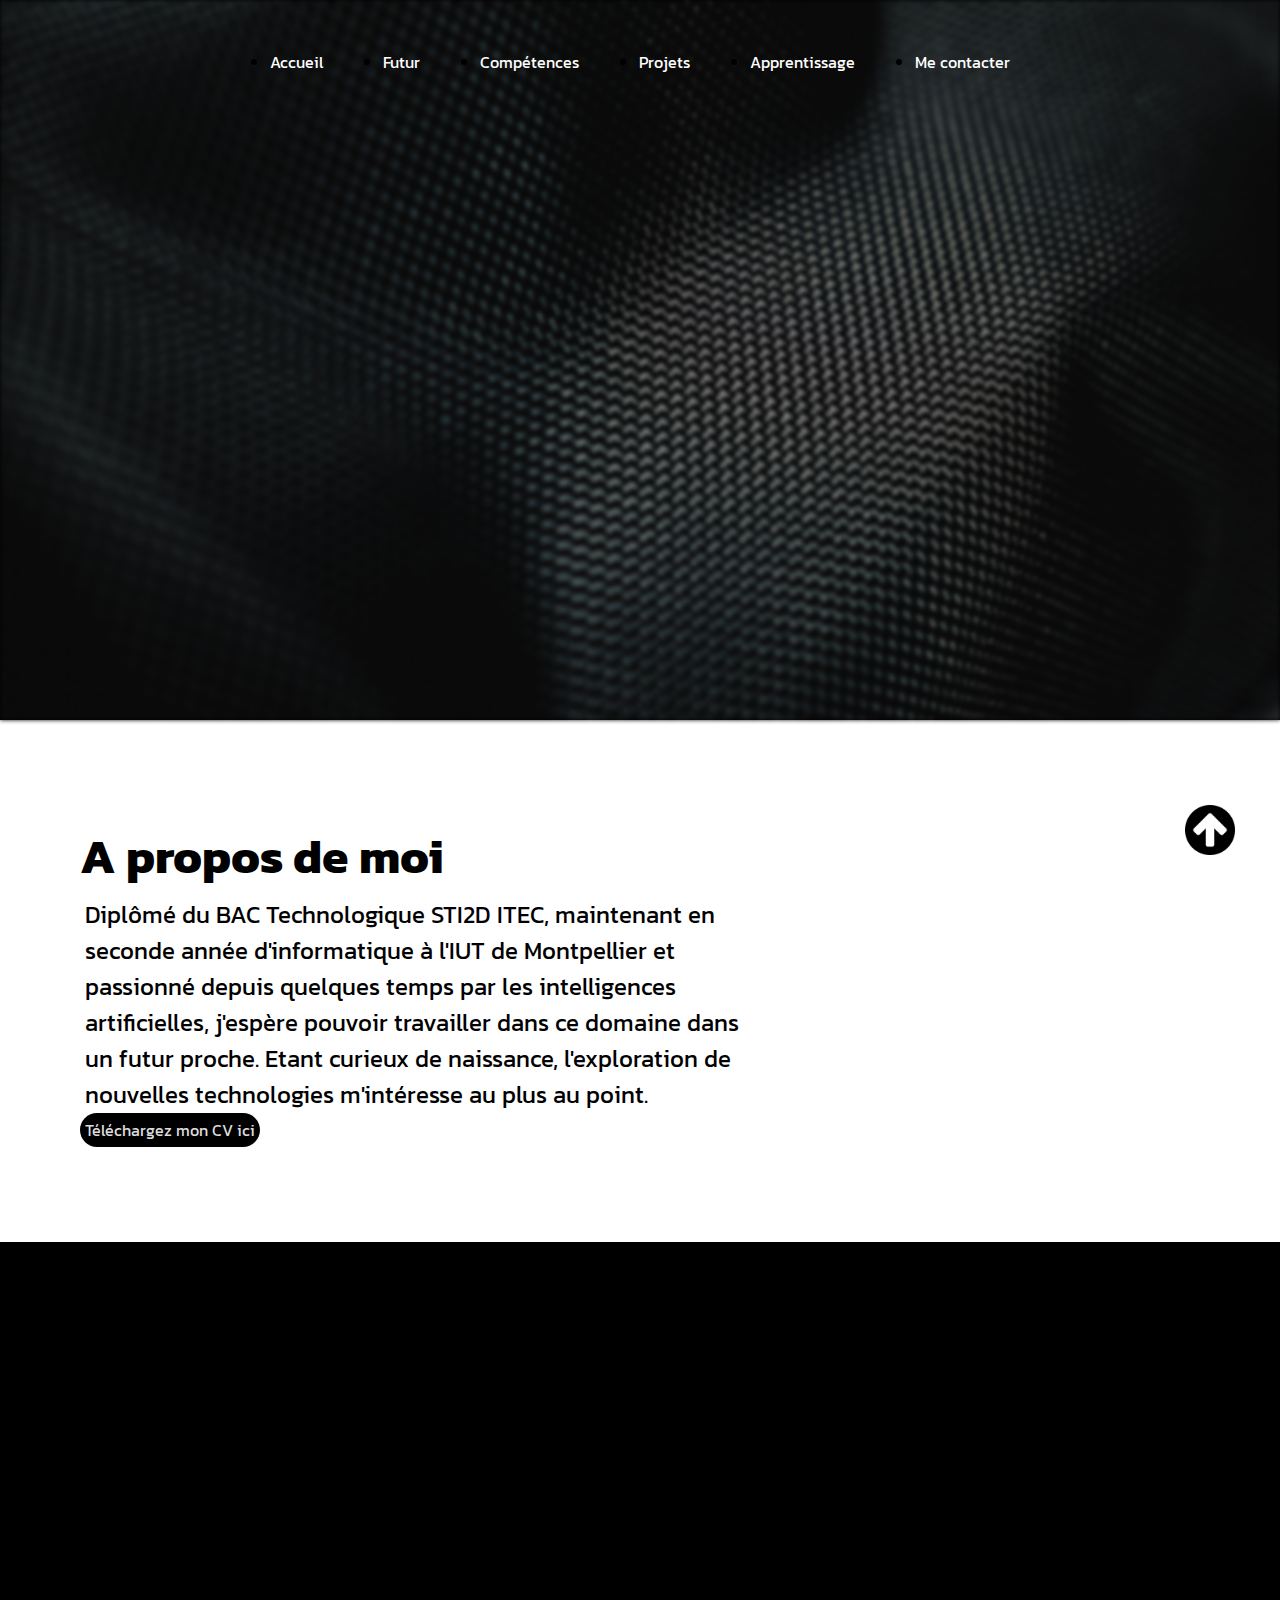
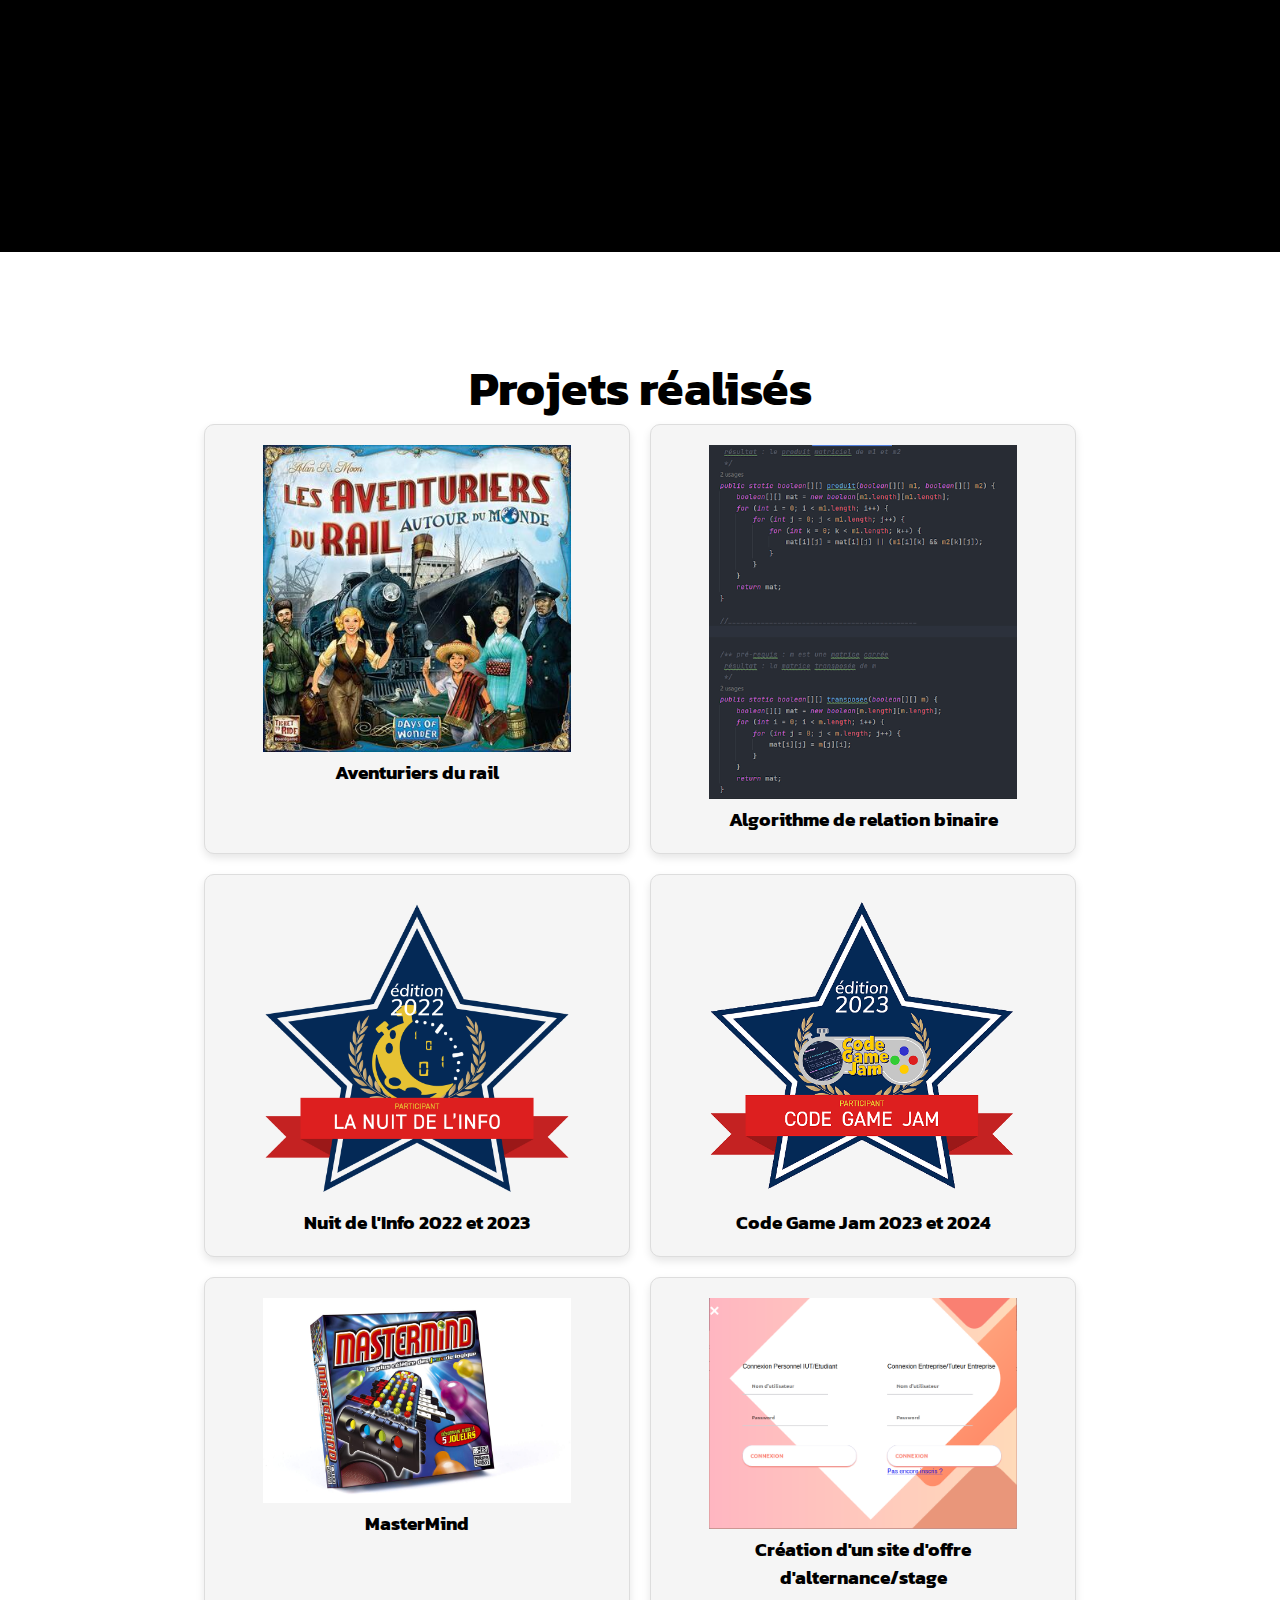
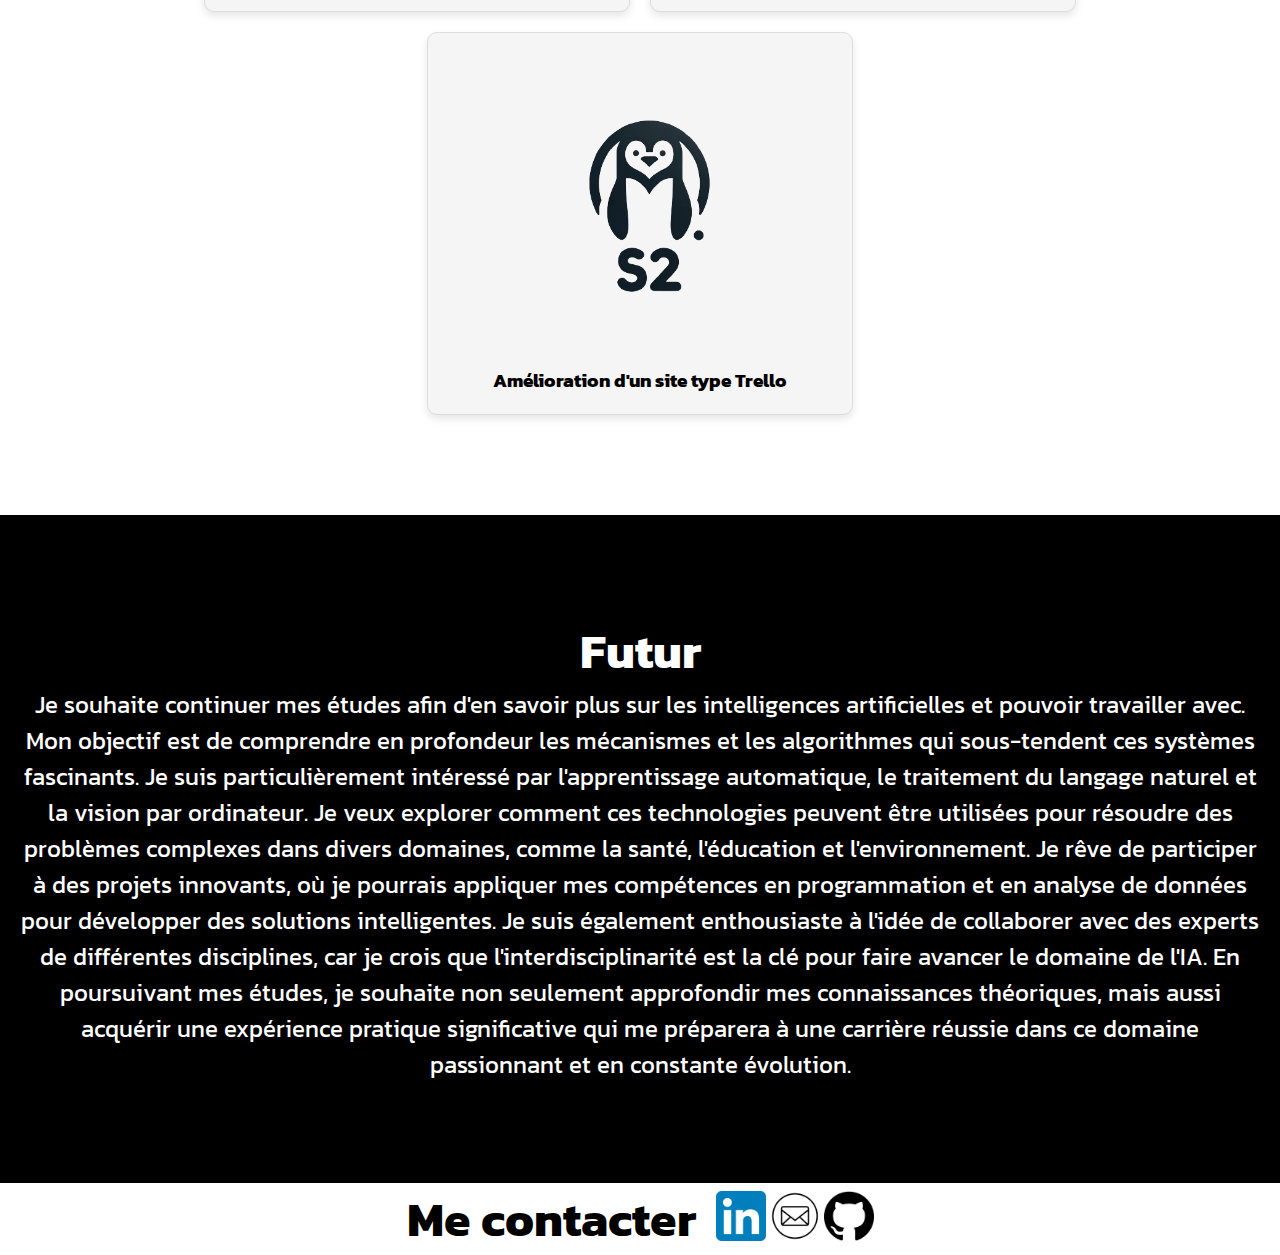
<file: index.html>
<!DOCTYPE html>
<html lang="fr">
<head>
    <meta charset="UTF-8">
    <meta name="viewport" content="width=device-width, initial-scale=1.0">
    <title>Portfolio</title>
    <link rel="stylesheet" href="styles/style.css">
</head>

<body>
    <nav class="navbar">
        <div class="navlinks">
            <ul>
                <li><a>Accueil</a></li>
                <li><a href="#futur">Futur</a></li>
                <li><a href="#compétences">Compétences</a></li>
                <li><a href="#Projets">Projets</a></li>
                <li><a href="https://bnavic.github.io/apprentissage.html">Apprentissage</a></li>
                <li><a href="#me contacter">Me contacter</a></li>
            </ul>
        </div>
        <img src="images/burger.png" class="menu-burger">
    </nav>
    <div class="slider">
        <img src="images/slider.jpg" class="slider-image" draggable="false">
        <div class="slider-content">
            <h1><span>BENA Victor</span></h1>
            <p class="nsm"><span>Etudiant IUT Montpellier</span></p>
        </div>
    </div>    
    <div class="section">
        <div class="boxed propos">
            <div class="flex">
                <div class="w40">
                    <h2>A propos de moi</h2>
                </div>
                <div class="w60">
                    <p id="text">
                        Diplômé du BAC Technologique STI2D ITEC, maintenant en seconde année d'informatique 
                        à l'IUT de Montpellier et passionné depuis quelques temps par les intelligences artificielles,
                        j'espère pouvoir travailler dans ce domaine dans un futur proche. Etant curieux de naissance,
                        l'exploration de nouvelles technologies m'intéresse au plus au point.
                    </p>
                </div>
                <a class="download" href="documents/CV.pdf" download="CV_BENA-Victor.pdf">Téléchargez mon CV ici</a>
            </div>
        </div>
    </div>
    <div class="section dark" id="compétences">
        <div class="boxed text-center">
            <h2>Mes compétences</h2>
            <div class="container_competences"> 
                <div class="w25 skill" >
                    <div class="container">
                        <img src="images/javapng.png" class="images_icones" draggable="false" alt="java">
                        <h3>java</h3>
                        <div class="dots">
                            <span class="dot vert"></span><span class="dot vert"></span><span class="dot vert"></span><span class="dot vert"></span><span class="dot rouge"></span>
                        </div>
                    </div>
                    <div class="container">
                        <img src="images/python.png" class="images_icones" draggable="false" alt="python">
                        <h3>python</h3>
                        <div class="dots">
                            <span class="dot vert"></span><span class="dot vert"></span><span class="dot vert"></span><span class="dot vert"></span><span class="dot rouge"></span>
                        </div>
                    </div>
                    <div class="container">
                        <img src="images/htmlpng.png" class="images_icones" draggable="false" alt="HTML">
                        <h3>htlm/css</h3>
                        <div class="dots">
                            <span class="dot vert"></span><span class="dot vert"></span><span class="dot vert"></span><span class="dot rouge"></span><span class="dot rouge"></span>
                        </div>
                    </div>
                    <div class="container">
                        <img src="images/php.png" class="images_icones" draggable="false" alt="PHP">
                        <h3>PHP</h3>
                        <div class="dots">
                            <span class="dot vert"></span><span class="dot vert"></span><span class="dot vert"></span><span class="dot rouge"></span><span class="dot rouge"></span>
                        </div>
                    </div>
                    <div class="container">
                        <img src="images/c.png" class="images_icones" draggable="false" alt="C">
                        <h3>C</h3>
                        <div class="dots">
                            <span class="dot vert"></span><span class="dot vert"></span><span class="dot rouge"></span><span class="dot rouge"></span><span class="dot rouge"></span>
                        </div>
                    </div>
                    <div class="container">
                        <img src="images/git.png" class="images_icones" draggable="false" alt="github">
                        <h3>Maîtrise de git</h3>
                        <div class="dots">
                            <span class="dot vert"></span><span class="dot vert"></span><span class="dot vert"></span><span class="dot vert"></span><span class="dot rouge"></span>
                        </div>
                    </div>
                </div>
            </div>
        </div>
    </div>
    <div class="section claire">
        <div class="boxed center-text" id="Projets">
            <h2>Projets réalisés</h2>

            <div class="container_projets" >
                <a  class="container_projet" href="aventurier.html" draggable="false">
                    <div>
                        <img src="images/aventurierrail.jpeg" class = "images_projets" alt="Aventurier du Rail" draggable="false">
                        <h3>Aventuriers du rail</h3>


                    </div>
                </a>

                <a href="algorithme.html" class="container_projet" draggable="false">
                    <div>
                        <img src="images/binaire.png" class="images_projets" alt="Algorithme binaire" draggable="false">
                        <h3>Algorithme de relation binaire</h3>
                    </div>
                </a>
                <a class="container_projet" href="ndl.html" draggable="false">
                    <div>
                        <img src="images/ndl2022.png" class="images_projets" alt="Nuit de l'Info" draggable="false">
                        <h3>Nuit de l'Info 2022 et 2023</h3>
                    </div>
                </a>
                <a class="container_projet" href="cgj.html" draggable="false">
                    <div>
                        <img src="images/cjg.png" class = "images_projets" alt="Code Game Jam" draggable="false">
                        <h3>Code Game Jam 2023 et 2024</h3>
                    </div>
                </a>

                <a class="container_projet" href="mastermind.html" draggable="false">
                    <div>
                        <img src="images/mast.jpg" class = "images_projets" alt="mastermind" draggable="false">
                        <h3>MasterMind</h3>


                    </div>
                </a>
                <a href="site.html" class="container_projet" draggable="false">
                    <div>
                        <img src="images/saeSite.png" class="images_projets" alt="SAE" draggable="false">
                        <h3>Création d'un site d'offre d'alternance/stage</h3>
                    </div>
                </a>

                <a class="container_projet" href="trello.html" draggable="false">
                    <div>
                        <img src="images/s2.png" class="images_projets" alt="Trello-Trollé" draggable="false">
                        <h3>Amélioration d'un site type Trello</h3>
                    </div>
                </a>
                </div>
            </div>
        </div>
    </div>
    <div class="section dark" id="futur">
        <div class="boxed center-text">
        <h2>Futur</h2>
        <div class=" texteur">
    <p>Je souhaite continuer mes études afin d'en savoir plus sur les intelligences artificielles et pouvoir travailler avec. Mon objectif est de comprendre en profondeur les mécanismes et les algorithmes qui sous-tendent ces systèmes fascinants. Je suis particulièrement intéressé par l'apprentissage automatique, le traitement du langage naturel et la vision par ordinateur. Je veux explorer comment ces technologies peuvent être utilisées pour résoudre des problèmes complexes dans divers domaines, comme la santé, l'éducation et l'environnement.
        Je rêve de participer à des projets innovants, où je pourrais appliquer mes compétences en programmation et en analyse de données pour développer des solutions intelligentes. Je suis également enthousiaste à l'idée de collaborer avec des experts de différentes disciplines, car je crois que l'interdisciplinarité est la clé pour faire avancer le domaine de l'IA. En poursuivant mes études, je souhaite non seulement approfondir mes connaissances théoriques, mais aussi acquérir une expérience pratique significative qui me préparera à une carrière réussie dans ce domaine passionnant et en constante évolution.</p>
        </div>
    </div>
    </div>
    <div class = "contacts" id="me contacter">
        <h2>Me contacter</h2>
        <div class="moyens">
            <a href="https://www.linkedin.com/in/victor-bena-4b5262264/" target="_blank" rel="noopener noreferrer"><img class="images" src="images/LinkedIn.png"></a>
            <a href="mailto:victorbna@yahoo.com"><img class="images" src="images/mail.png"></a>
            <a href="https://github.com/bnavic"><img class="images" src="images/logo-github.png"></a>

        </div>
    </div>
    <div class="btn">
        <img src="images/arrow.png"  class="icone">
    </div>
</body>
<script src="js/app.js"></script>
</html>
</file>
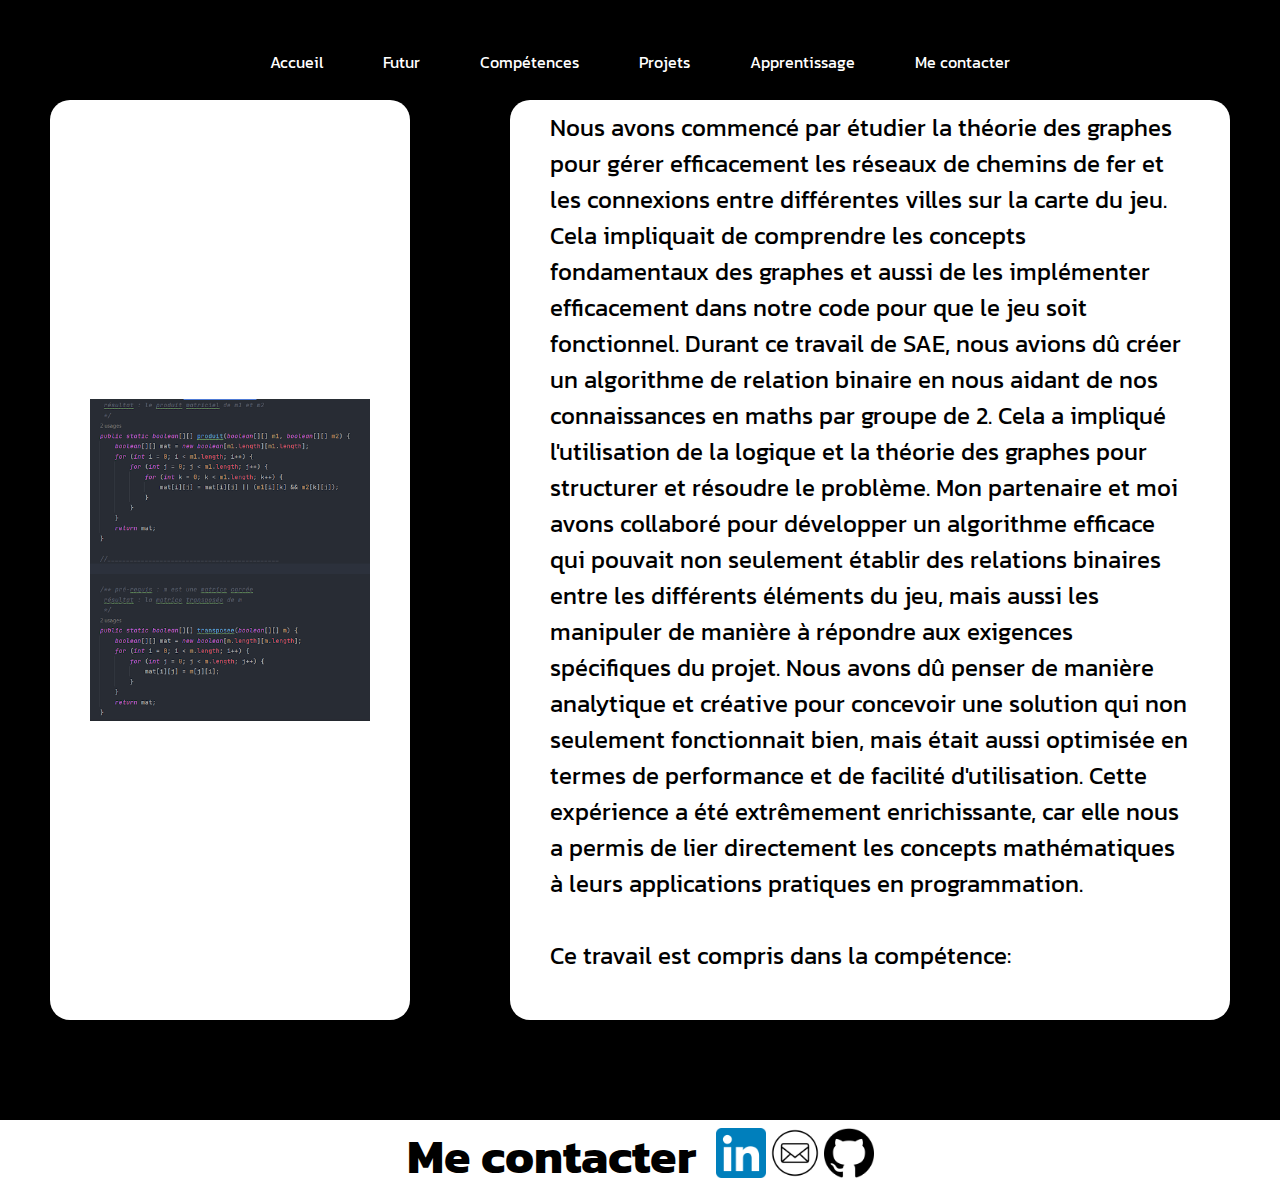
<file: algorithme.html>
<!DOCTYPE html>
<html lang="fr">
<head>
    <meta charset="UTF-8">
    <meta name="viewport" content="width=device-width, initial-scale=1.0">
    <title>Algorithme Binaire</title>
    <link rel="stylesheet" href="styles/style.css">
</head>

<body>
<nav class="navbar">
    <div class="navlinks">
        <ul>
            <li><a href="https://bnavic.github.io">Accueil</a></li>
            <li><a href="https://bnavic.github.io/#futur">Futur</a></li>
            <li><a href="https://bnavic.github.io/#compétences">Compétences</a></li>
            <li><a href="https://bnavic.github.io/#Projets">Projets</a></li>
            <li><a href="https://bnavic.github.io/apprentissage.html">Apprentissage</a></li>
            <li><a href="https://bnavic.github.io/#me contacter">Me contacter</a></li>
        </ul>
    </div>
    <img src="images/burger.png" class="menu-burger">
</nav>
<div class="infos_travail">
    <div class="section dark" id="presentation">
        <div class="section claire carrePres">
        <img src="images/binaire.png" class="images_icones" draggable="false">
        </div>
        <div class="section claire carrePres" >
            <p id="text-dark">
                Nous avons commencé par étudier la théorie des graphes pour gérer efficacement les réseaux de chemins de fer et les connexions entre différentes villes sur la carte du jeu. Cela impliquait de comprendre les concepts fondamentaux des graphes et aussi de les implémenter efficacement dans notre code pour que le jeu soit fonctionnel.
                Durant ce travail de SAE, nous avions dû créer un algorithme de relation binaire en nous aidant de nos connaissances en maths par groupe de 2. Cela a impliqué l'utilisation de la logique et la théorie des graphes pour structurer et résoudre le problème. Mon partenaire et moi avons collaboré pour développer un algorithme efficace qui pouvait non seulement établir des relations binaires entre les différents éléments du jeu, mais aussi les manipuler de manière à répondre aux exigences spécifiques du projet. Nous avons dû penser de manière analytique et créative pour concevoir une solution qui non seulement fonctionnait bien, mais était aussi optimisée en termes de performance et de facilité d'utilisation. Cette expérience a été extrêmement enrichissante, car elle nous a permis de lier directement les concepts mathématiques à leurs applications pratiques en programmation.
                <br>
                <br>
                Ce travail est compris dans la compétence: <span class="souligne">Réaliser un développement d'application</span>
            </p>
        </div>
    </div>
</div>
<div class = "contacts" id="me contacter">
    <h2>Me contacter</h2>
    <div class="moyens">
        <a href="https://www.linkedin.com/in/victor-bena-4b5262264/" target="_blank" rel="noopener noreferrer"><img class="images" src="images/LinkedIn.png"></a>
        <a href="mailto:victorbna@yahoo.com"><img class="images" src="images/mail.png"></a>
        <a href="https://github.com/bnavic"><img class="images" src="images/logo-github.png"></a>

    </div>
</div>

</body>
<script src="js/app.js"></script>
</html>
</file>
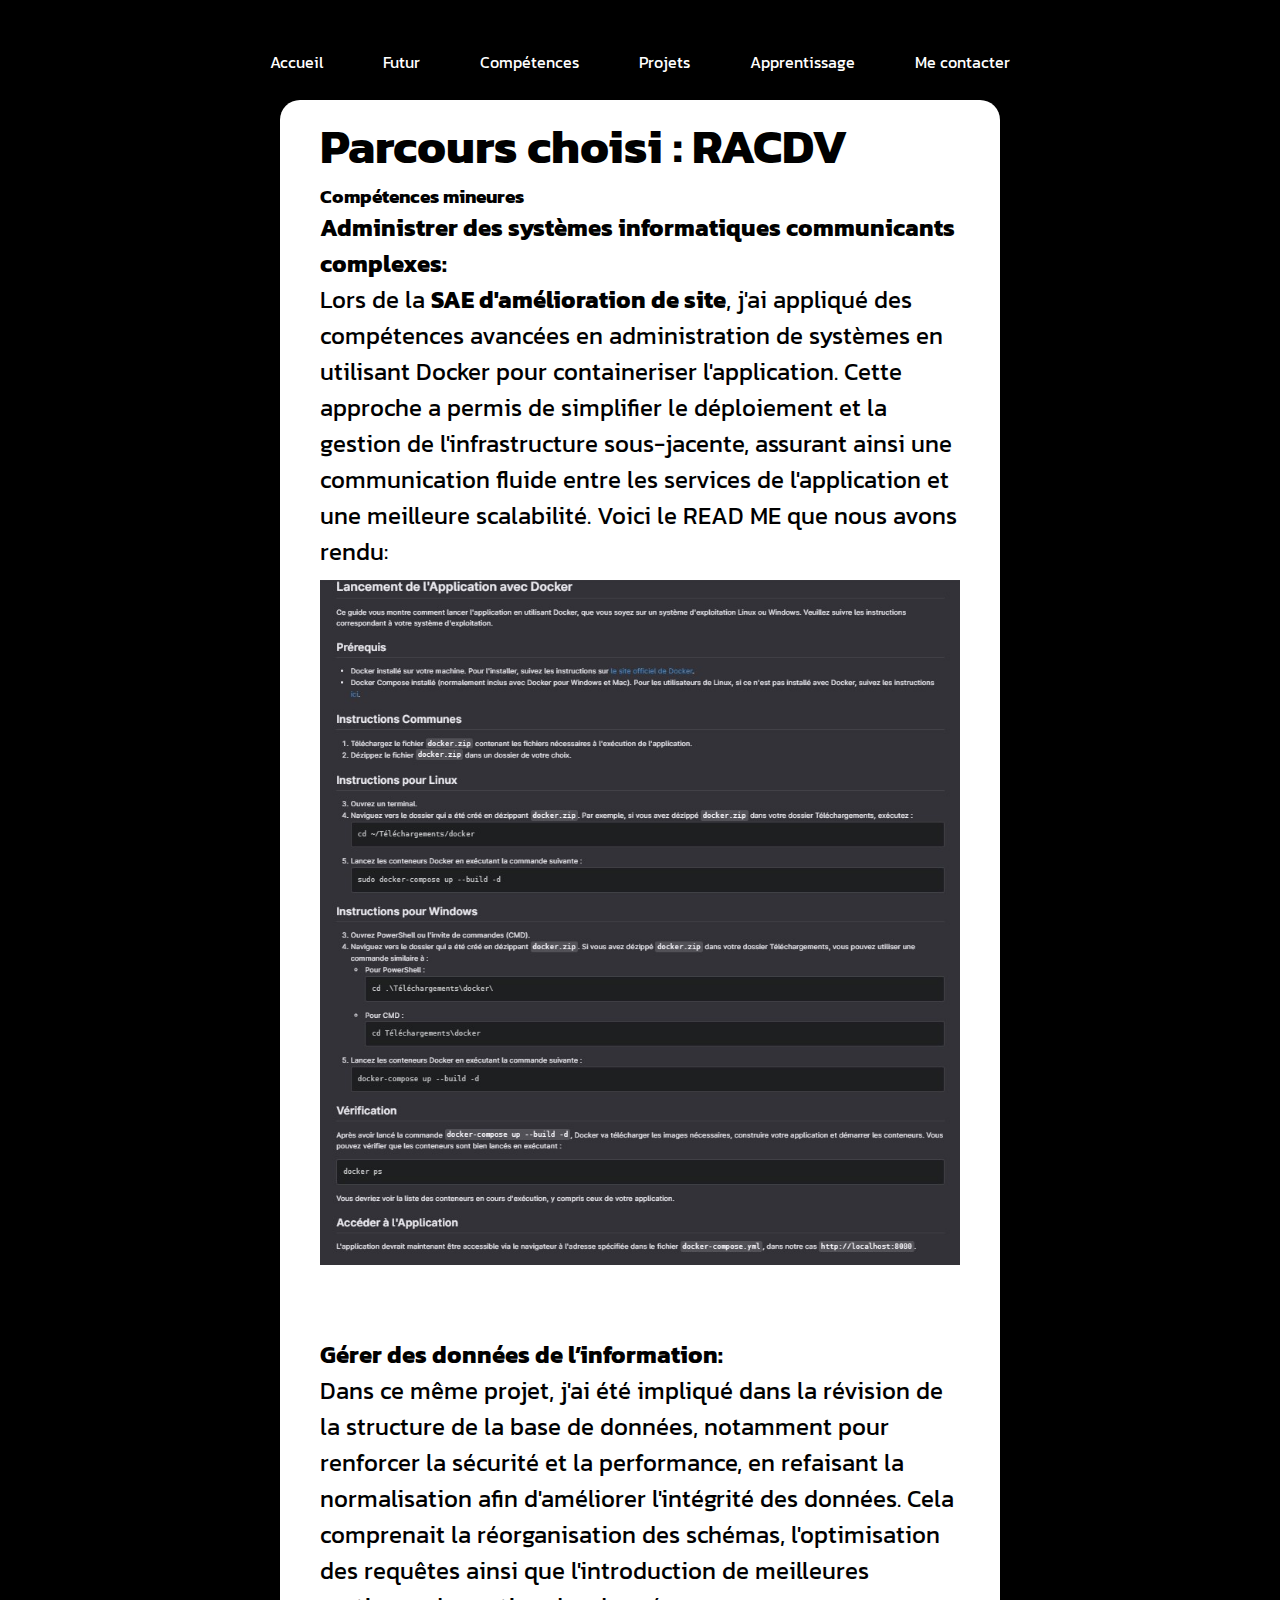
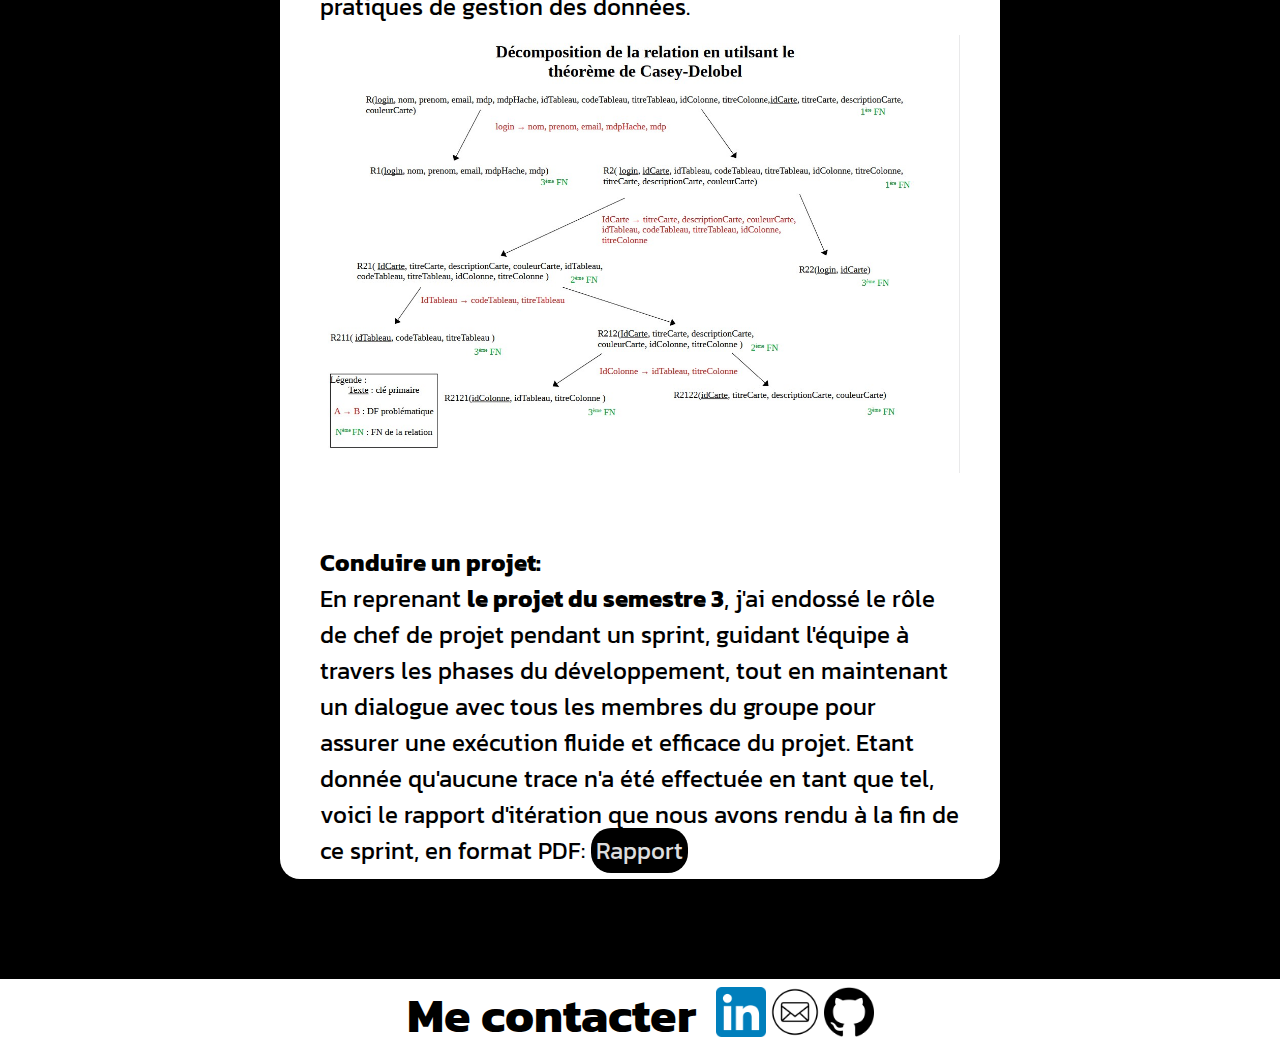
<file: apprentissage.html>
<!DOCTYPE html>
<html lang="fr">
<head>
    <meta charset="UTF-8">
    <meta name="viewport" content="width=device-width, initial-scale=1.0">
    <title>Apprentissage</title>
    <link rel="stylesheet" href="styles/style.css">
</head>
<body>
<nav class="navbar">
    <div class="navlinks">
        <ul>
            <li><a href="https://bnavic.github.io">Accueil</a></li>
            <li><a href="https://bnavic.github.io/#futur">Futur</a></li>
            <li><a href="https://bnavic.github.io/#compétences">Compétences</a></li>
            <li><a href="https://bnavic.github.io/#Projets">Projets</a></li>
            <li><a href="https://bnavic.github.io/apprentissage.html">Apprentissage</a></li>
            <li><a href="https://bnavic.github.io/#me contacter">Me contacter</a></li>
        </ul>
    </div>
    <img src="images/burger.png" class="menu-burger">
</nav>
<div class="infos_travail">
    <div class="section dark mid" id="presentation">
        <div class="section claire carrePres ">
            <h2 class="titre">Parcours choisi : RACDV</h2>
            <h3 class="comp">Compétences mineures</h3>
            <p id="text-dark">
                <strong>Administrer des systèmes informatiques communicants complexes:</strong><br>
                Lors de la <a href="https://bnavic.github.io/trello.html" class="none">SAE d'amélioration de site</a>, j'ai appliqué des compétences avancées en administration de systèmes en utilisant Docker pour containeriser l'application. Cette approche a permis de simplifier le déploiement et la gestion de l'infrastructure sous-jacente, assurant ainsi une communication fluide entre les services de l'application et une meilleure scalabilité.
                Voici le READ ME que nous avons rendu:
                <img src="images/docker.jpg" class="image-data">
                <br><br>
                <strong>Gérer des données de l’information:</strong><br>
                Dans ce même projet, j'ai été impliqué dans la révision de la structure de la base de données, notamment pour renforcer la sécurité et la performance, en refaisant la normalisation afin d'améliorer l'intégrité des données. Cela comprenait la réorganisation des schémas, l'optimisation des requêtes ainsi que l'introduction de meilleures pratiques de gestion des données.
                <img src="images/normalisation.jpg" class="image-data">

                <br><br>
                <strong>Conduire un projet:</strong><br>
                En reprenant <a href="https://bnavic.github.io/site.html" class="none">le projet du semestre 3</a>, j'ai endossé le rôle de chef de projet pendant un sprint, guidant l'équipe à travers les phases du développement, tout en maintenant un dialogue avec tous les membres du groupe pour assurer une exécution fluide et efficace du projet.
                Etant donnée qu'aucune trace n'a été effectuée en tant que tel, voici le rapport d'itération que nous avons rendu à la fin de ce sprint, en format PDF:
                <a class="download" href="documents/rapport_iteration.pdf" download="rapport_iteration.pdf">Rapport</a>

            </p>
        </div>
    </div>
</div>
<div class="contacts" id="me contacter">
    <h2>Me contacter</h2>
    <div class="moyens">
        <a href="https://www.linkedin.com/in/victor-bena-4b5262264/" target="_blank" rel="noopener noreferrer"><img class="images" src="images/LinkedIn.png"></a>
        <a href="mailto:victorbna@yahoo.com"><img class="images" src="images/mail.png"></a>
        <a href="https://github.com/bnavic"><img class="images" src="images/logo-github.png"></a>
    </div>
</div>

<script src="js/app.js"></script>
</body>
</html>
</file>
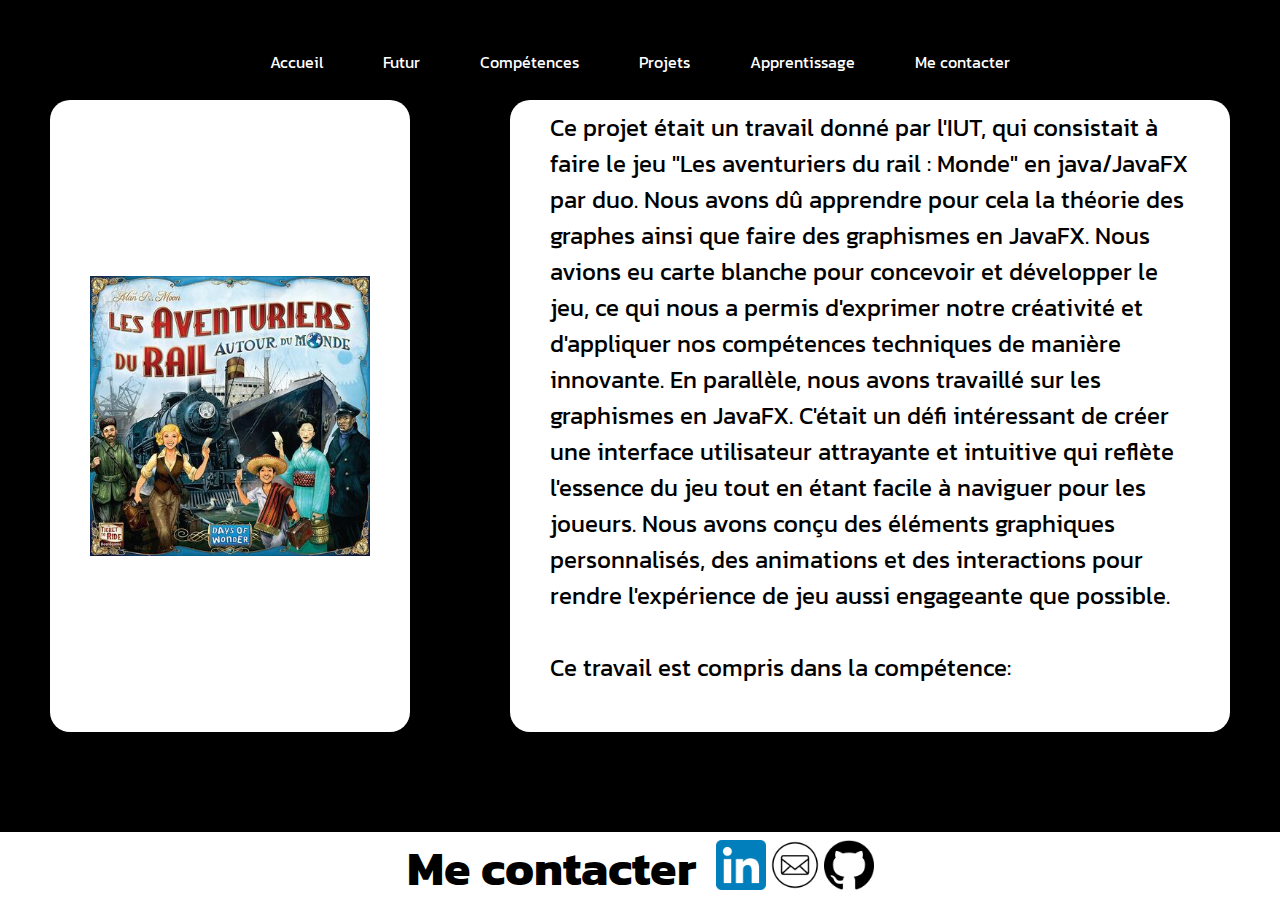
<file: aventurier.html>
<!DOCTYPE html>
<html lang="fr">
<head>
    <meta charset="UTF-8">
    <meta name="viewport" content="width=device-width, initial-scale=1.0">
    <title>Aventuriers du Rail</title>
    <link rel="stylesheet" href="styles/style.css">
</head>

<body>
<nav class="navbar">
    <div class="navlinks">
        <ul>
            <li><a href="https://bnavic.github.io">Accueil</a></li>
            <li><a href="https://bnavic.github.io/#futur">Futur</a></li>
            <li><a href="https://bnavic.github.io/#compétences">Compétences</a></li>
            <li><a href="https://bnavic.github.io/#Projets">Projets</a></li>
            <li><a href="https://bnavic.github.io/apprentissage.html">Apprentissage</a></li>
            <li><a href="https://bnavic.github.io/#me contacter">Me contacter</a></li>
        </ul>
    </div>
    <img src="images/burger.png" class="menu-burger">
</nav>
<div class="infos_travail">
    <div class="section dark" id="presentation">
        <div class="section claire carrePres">
        <img src="images/aventurierrail.jpeg" class="images_icones" draggable="false">
        </div>
        <div class="section claire carrePres" >
            <p id="text-dark"> 
              Ce projet était un travail donné par l'IUT, qui consistait à faire le jeu "Les aventuriers du rail : Monde" en java/JavaFX par duo. Nous avons dû apprendre pour cela la théorie des graphes ainsi que faire des graphismes en JavaFX. Nous avions eu carte blanche pour concevoir et développer le jeu, ce qui nous a permis d'exprimer notre créativité et d'appliquer nos compétences techniques de manière innovante.
                En parallèle, nous avons travaillé sur les graphismes en JavaFX. C'était un défi intéressant de créer une interface utilisateur attrayante et intuitive qui reflète l'essence du jeu tout en étant facile à naviguer pour les joueurs. Nous avons conçu des éléments graphiques personnalisés, des animations et des interactions pour rendre l'expérience de jeu aussi engageante que possible.
                <br>
                <br>
                Ce travail est compris dans la compétence: <span class="souligne">Réaliser un développement d'application </span>
            </p>
        </div>
    </div>
</div>
<div class = "contacts" id="me contacter">
    <h2>Me contacter</h2>
    <div class="moyens">
        <a href="https://www.linkedin.com/in/victor-bena-4b5262264/" target="_blank" rel="noopener noreferrer"><img class="images" src="images/LinkedIn.png"></a>
        <a href="mailto:victorbna@yahoo.com"><img class="images" src="images/mail.png"></a>
        <a href="https://github.com/bnavic"><img class="images" src="images/logo-github.png"></a>

    </div>
</div>

</body>
<script src="js/app.js"></script>
</html>
</file>
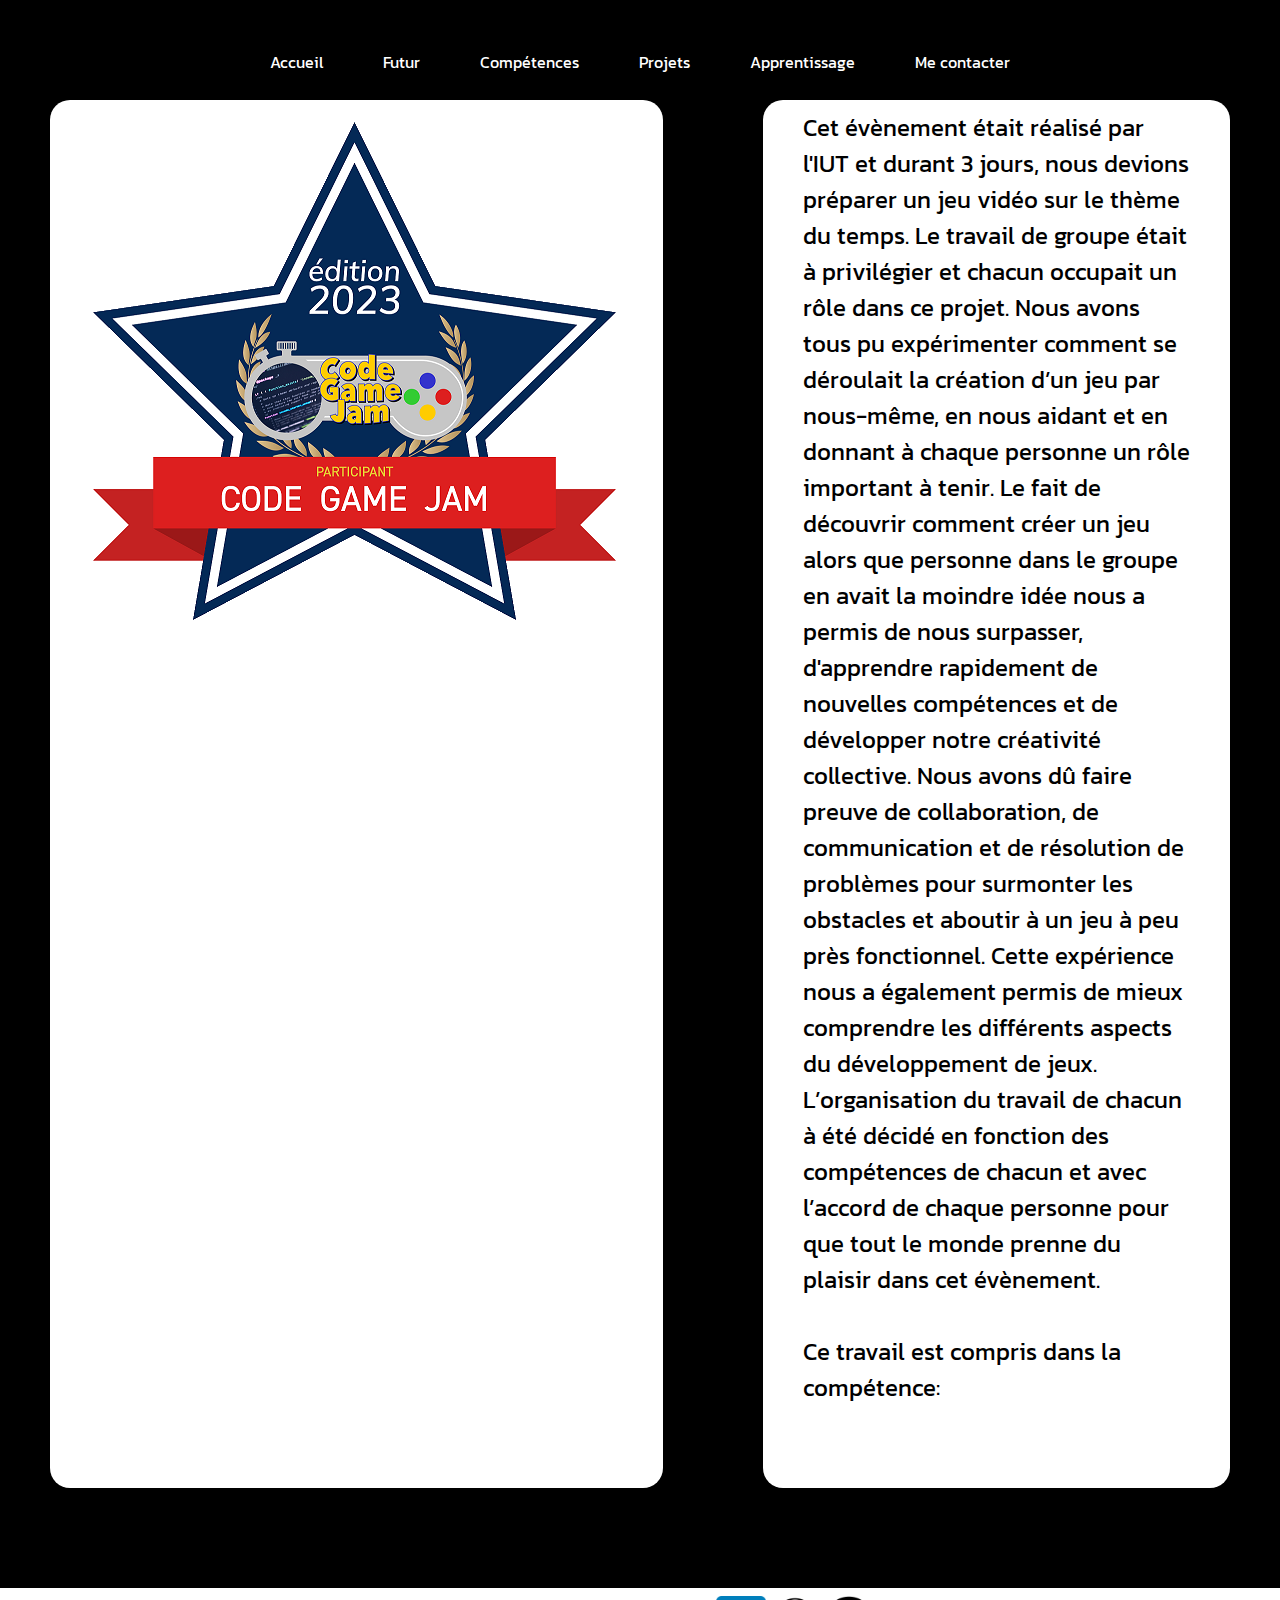
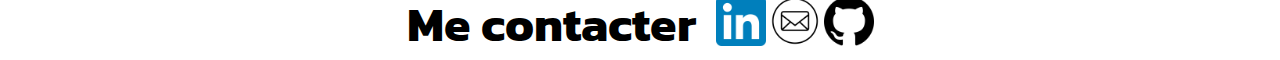
<file: cgj.html>
<!DOCTYPE html>
<html lang="fr">
<head>
    <meta charset="UTF-8">
    <meta name="viewport" content="width=device-width, initial-scale=1.0">
    <title>Code Game Jam</title>
    <link rel="stylesheet" href="styles/style.css">
</head>

<body>
<nav class="navbar">
    <div class="navlinks">
        <ul>
            <li><a href="https://bnavic.github.io/">Accueil</a></li>
            <li><a href="https://bnavic.github.io/#futur">Futur</a></li>
            <li><a href="https://bnavic.github.io/#compétences">Compétences</a></li>
            <li><a href="https://bnavic.github.io/#Projets">Projets</a></li>
            <li><a href="https://bnavic.github.io/apprentissage.html">Apprentissage</a></li>
            <li><a href="https://bnavic.github.io/#me contacter">Me contacter</a></li>
        </ul>
    </div>
    <img src="images/burger.png" class="menu-burger">
</nav>
<div class="infos_travail">
    <div class="section dark" id="presentation">
        <div class="section claire carrePres">
        <img src="images/cjg.png">
        </div>
        <div class="section claire carrePres" >
            <p id="text-dark"> 
              Cet évènement était réalisé par l'IUT et durant 3 jours, nous devions préparer un jeu vidéo sur le thème du temps. Le travail de groupe était à privilégier et chacun occupait un rôle dans ce projet. Nous avons tous pu expérimenter comment se déroulait la création d’un jeu par nous-même, en nous aidant et en donnant à chaque personne un rôle important à tenir. Le fait de découvrir comment créer un jeu alors que personne dans le groupe en avait la moindre idée nous a permis de nous surpasser, d'apprendre rapidement de nouvelles compétences et de développer notre créativité collective. Nous avons dû faire preuve de collaboration, de communication et de résolution de problèmes pour surmonter les obstacles et aboutir à un jeu à peu près fonctionnel. Cette expérience nous a également permis de mieux comprendre les différents aspects du développement de jeux. L’organisation du travail de chacun à été décidé en fonction des compétences de chacun et avec l’accord de chaque personne pour que tout le monde prenne du plaisir dans cet évènement.
              <br>
              <br>
              Ce travail est compris dans la compétence: <span class="souligne">Travailler dans une équipe informatique </span>
            </p>
        </div>
    </div>
</div>
<div class = "contacts" id="me contacter">
    <h2>Me contacter</h2>
    <div class="moyens">
        <a href="https://www.linkedin.com/in/victor-bena-4b5262264/" target="_blank" rel="noopener noreferrer"><img class="images" src="images/LinkedIn.png"></a>
        <a href="mailto:victorbna@yahoo.com"><img class="images" src="images/mail.png"></a>
        <a href="https://github.com/bnavic"><img class="images" src="images/logo-github.png"></a>

    </div>
</div>

</body>
<script src="js/app.js"></script>
</html>
</file>
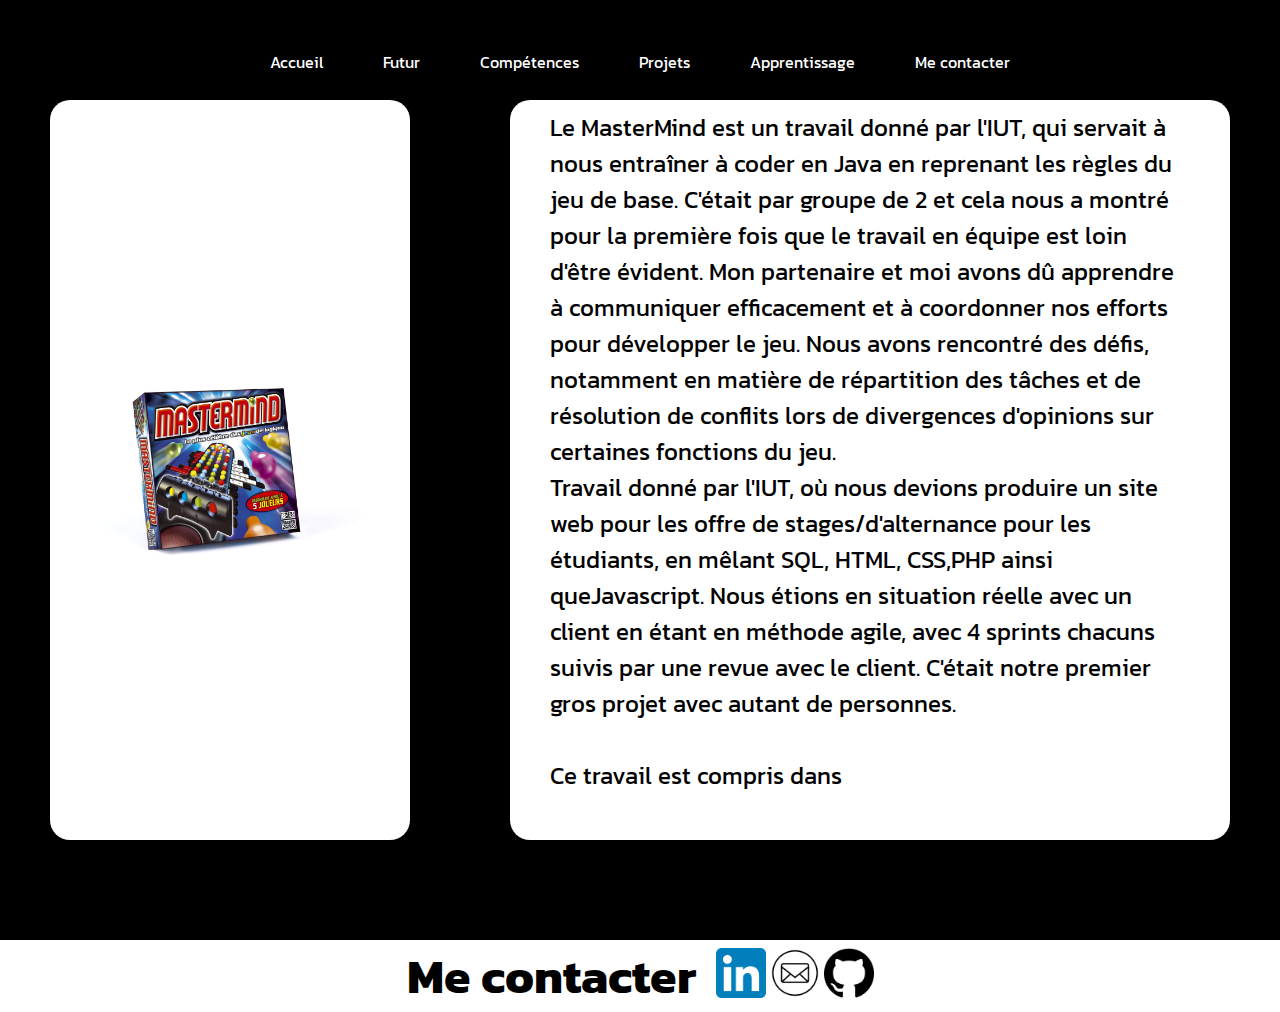
<file: mastermind.html>
<!DOCTYPE html>
<html lang="fr">
<head>
    <meta charset="UTF-8">
    <meta name="viewport" content="width=device-width, initial-scale=1.0">
    <title>Mastermind</title>
    <link rel="stylesheet" href="styles/style.css">
</head>

<body>
<nav class="navbar">
    <div class="navlinks">
        <ul>
            <li><a href="https://bnavic.github.io">Accueil</a></li>
            <li><a href="https://bnavic.github.io/#futur">Futur</a></li>
            <li><a href="https://bnavic.github.io/#compétences">Compétences</a></li>
            <li><a href="https://bnavic.github.io/#Projets">Projets</a></li>
            <li><a href="https://bnavic.github.io/apprentissage.html">Apprentissage</a></li>
            <li><a href="https://bnavic.github.io/#me contacter">Me contacter</a></li>
        </ul>
    </div>
    <img src="images/burger.png" class="menu-burger">
</nav>
<div class="infos_travail">
    <div class="section dark" id="presentation">
        <div class="section claire carrePres">
        <img src="images/mast.jpg" class="images_icones">
        </div>
        <div class="section claire carrePres" >
            <p id="text-dark">
              Le MasterMind est un travail donné par l'IUT, qui servait à nous entraîner à coder en Java en reprenant les règles du jeu de base. C'était par groupe de 2 et cela nous a montré pour la première fois que le travail en équipe est loin d'être évident. Mon partenaire et moi avons dû apprendre à communiquer efficacement et à coordonner nos efforts pour développer le jeu. Nous avons rencontré des défis, notamment en matière de répartition des tâches et de résolution de conflits lors de divergences d'opinions sur certaines fonctions du jeu.
              <p id="text-dark">
                Travail donné par l'IUT, où nous devions produire un site web pour les offre de stages/d'alternance pour les étudiants, en mêlant SQL, HTML, CSS,PHP ainsi queJavascript. Nous étions en situation réelle avec un client en étant en méthode agile, avec 4 sprints chacuns suivis par une revue avec le client. C'était notre premier gros projet avec autant de personnes.    
                <br>
                <br>
                Ce travail est compris dans <span class="souligne">Réaliser un développement d'application </span>
            </p>
            </p>
                
            </div>
    </div>
</div>
<div class = "contacts" id="me contacter">
    <h2>Me contacter</h2>
    <div class="moyens">
        <a href="https://www.linkedin.com/in/victor-bena-4b5262264/" target="_blank" rel="noopener noreferrer"><img class="images" src="images/LinkedIn.png"></a>
        <a href="mailto:victorbna@yahoo.com"><img class="images" src="images/mail.png"></a>
        <a href="https://github.com/bnavic"><img class="images" src="images/logo-github.png"></a>

    </div>
</div>

</body>
<script src="js/app.js"></script>
</html>
</file>
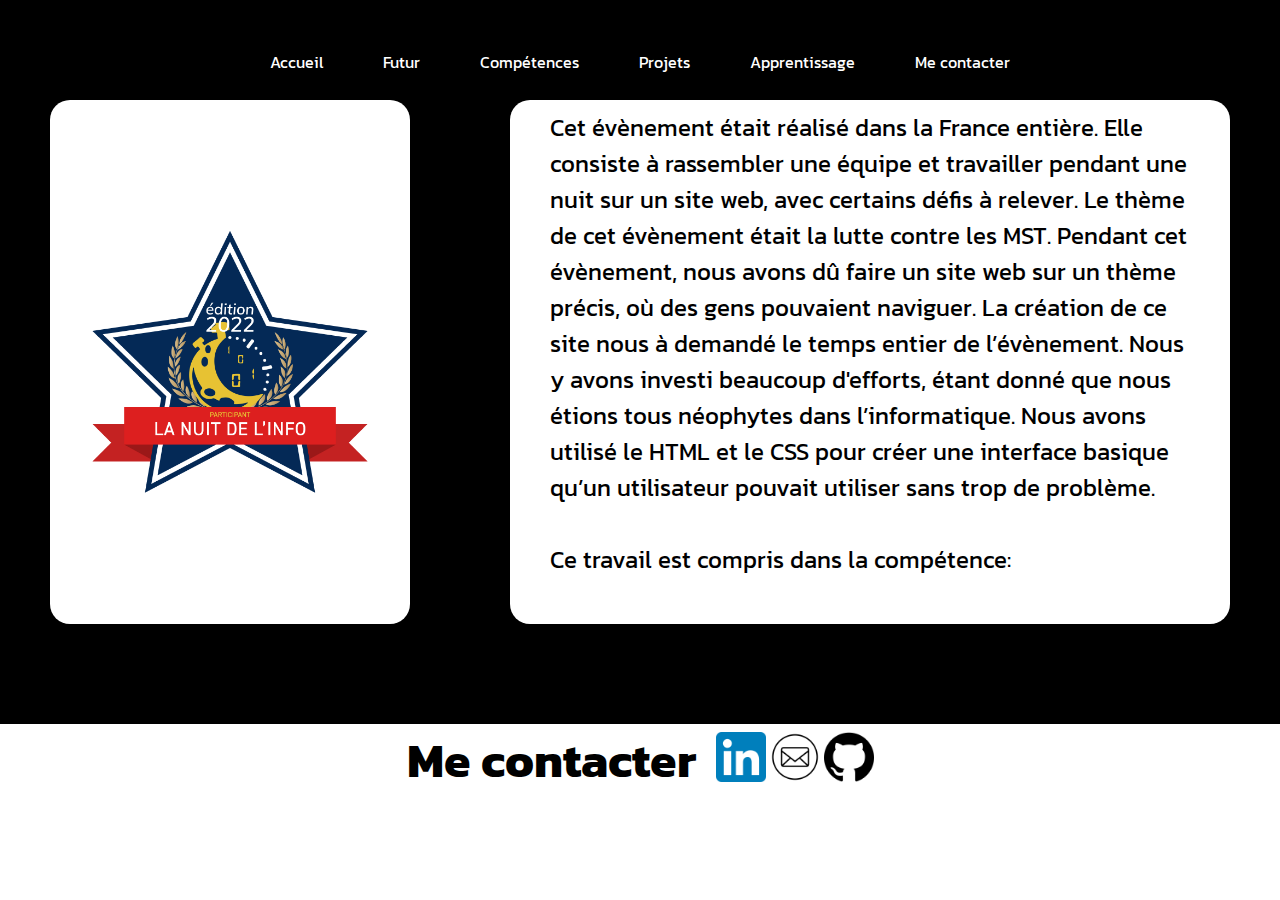
<file: ndl.html>
<!DOCTYPE html>
<html lang="fr">
<head>
    <meta charset="UTF-8">
    <meta name="viewport" content="width=device-width, initial-scale=1.0">
    <title>Nuit de l'Info</title>
    <link rel="stylesheet" href="styles/style.css">
</head>

<body>
<nav class="navbar">
    <div class="navlinks">
        <ul>
            <li><a href="https://bnavic.github.io/">Accueil</a></li>
            <li><a href="https://bnavic.github.io/#futur">Futur</a></li>
            <li><a href="https://bnavic.github.io/#compétences">Compétences</a></li>
            <li><a href="https://bnavic.github.io/#Projets">Projets</a></li>
            <li><a href="https://bnavic.github.io/apprentissage.html">Apprentissage</a></li>
            <li><a href="https://bnavic.github.io/#me contacter">Me contacter</a></li>
        </ul>
    </div>
    <img src="images/ndl2022.png" class="menu-burger">
</nav>
<div class="infos_travail">
    <div class="section dark" id="presentation">
        <div class="section claire carrePres">
        <img src="images/ndl2022.png" class="images_icones">
        </div>
        <div class="section claire carrePres" >
            <p id="text-dark"> 
              Cet évènement était réalisé dans la France entière. Elle consiste à rassembler une équipe et travailler pendant une nuit sur un site web, avec certains défis à relever. Le thème de cet évènement était la lutte contre les MST. Pendant cet évènement, nous avons dû faire un site web sur un thème précis, où des gens pouvaient naviguer. La création de ce site nous à demandé le temps entier de l’évènement. Nous y avons investi beaucoup d'efforts, étant donné que nous étions tous néophytes dans l’informatique. Nous avons utilisé le HTML et le CSS pour créer une interface basique qu’un utilisateur pouvait utiliser sans trop de problème.
              <br>
              <br>
              Ce travail est compris dans la compétence: <span class="souligne">Travailler dans une équipe informatique </span>
            </p>
            </div>
    </div>
</div>
<div class = "contacts" id="me contacter">
    <h2>Me contacter</h2>
    <div class="moyens">
        <a href="https://www.linkedin.com/in/victor-bena-4b5262264/" target="_blank" rel="noopener noreferrer"><img class="images" src="images/LinkedIn.png"></a>
        <a href="mailto:victorbna@yahoo.com"><img class="images" src="images/mail.png"></a>
        <a href="https://github.com/bnavic"><img class="images" src="images/logo-github.png"></a>

    </div>
</div>

</body>
<script src="js/app.js"></script>
</html>
</file>
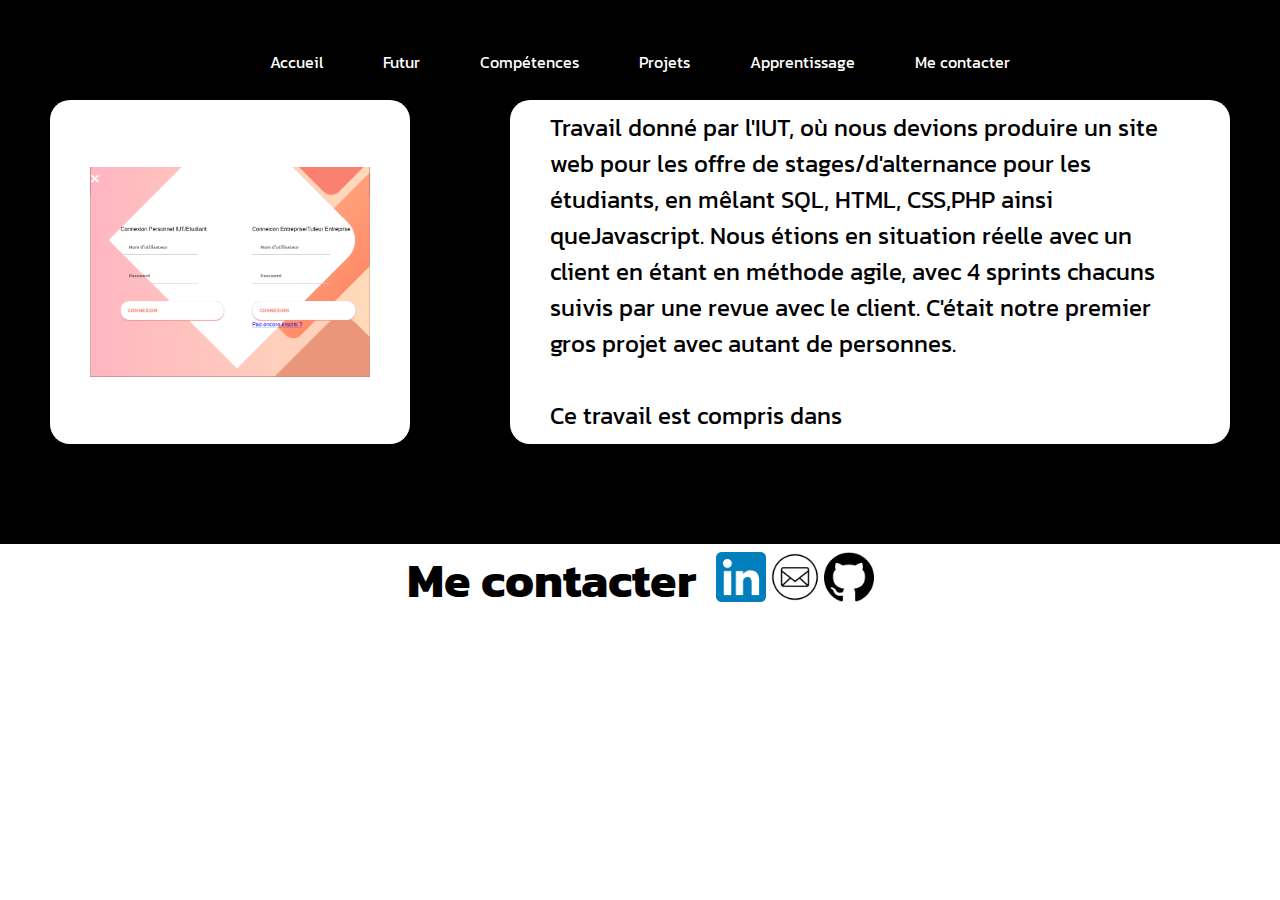
<file: site.html>
<!DOCTYPE html>
<html lang="fr">
<head>
    <meta charset="UTF-8">
    <meta name="viewport" content="width=device-width, initial-scale=1.0">
    <title>Site stage/alternance</title>
    <link rel="stylesheet" href="styles/style.css">
</head>

<body>
<nav class="navbar">
    <div class="navlinks">
        <ul>
            <li><a href="https://bnavic.github.io/">Accueil</a></li>
            <li><a href="https://bnavic.github.io/#futur">Futur</a></li>
            <li><a href="https://bnavic.github.io/#compétences">Compétences</a></li>
            <li><a href="https://bnavic.github.io/#Projets">Projets</a></li>
            <li><a href="https://bnavic.github.io/apprentissage.html">Apprentissage</a></li>
            <li><a href="https://bnavic.github.io/#me contacter">Me contacter</a></li>
        </ul>
    </div>
    <img src="images/burger.png" class="menu-burger">
</nav>
<div class="infos_travail">
    <div class="section dark" id="presentation">
        <div class="section claire carrePres">
        <img src="images/saeSite.png" class="images_icones">
        </div>
        <div class="section claire carrePres" >
            <p id="text-dark">
                Travail donné par l'IUT, où nous devions produire un site web pour les offre de stages/d'alternance pour les étudiants, en mêlant SQL, HTML, CSS,PHP ainsi queJavascript. Nous étions en situation réelle avec un client en étant en méthode agile, avec 4 sprints chacuns suivis par une revue avec le client. C'était notre premier gros projet avec autant de personnes.    
                <br>
                <br>
                Ce travail est compris dans <span class="souligne">toutes les compétences </span>
            </p>
        </div>
    </div>
</div>
<div class = "contacts" id="me contacter">
    <h2>Me contacter</h2>
    <div class="moyens">
        <a href="https://www.linkedin.com/in/victor-bena-4b5262264/" target="_blank" rel="noopener noreferrer"><img class="images" src="images/LinkedIn.png"></a>
        <a href="mailto:victorbna@yahoo.com"><img class="images" src="images/mail.png"></a>
        <a href="https://github.com/bnavic"><img class="images" src="images/logo-github.png"></a>

    </div>
</div>

</body>
<script src="js/app.js"></script>
</html>
</file>
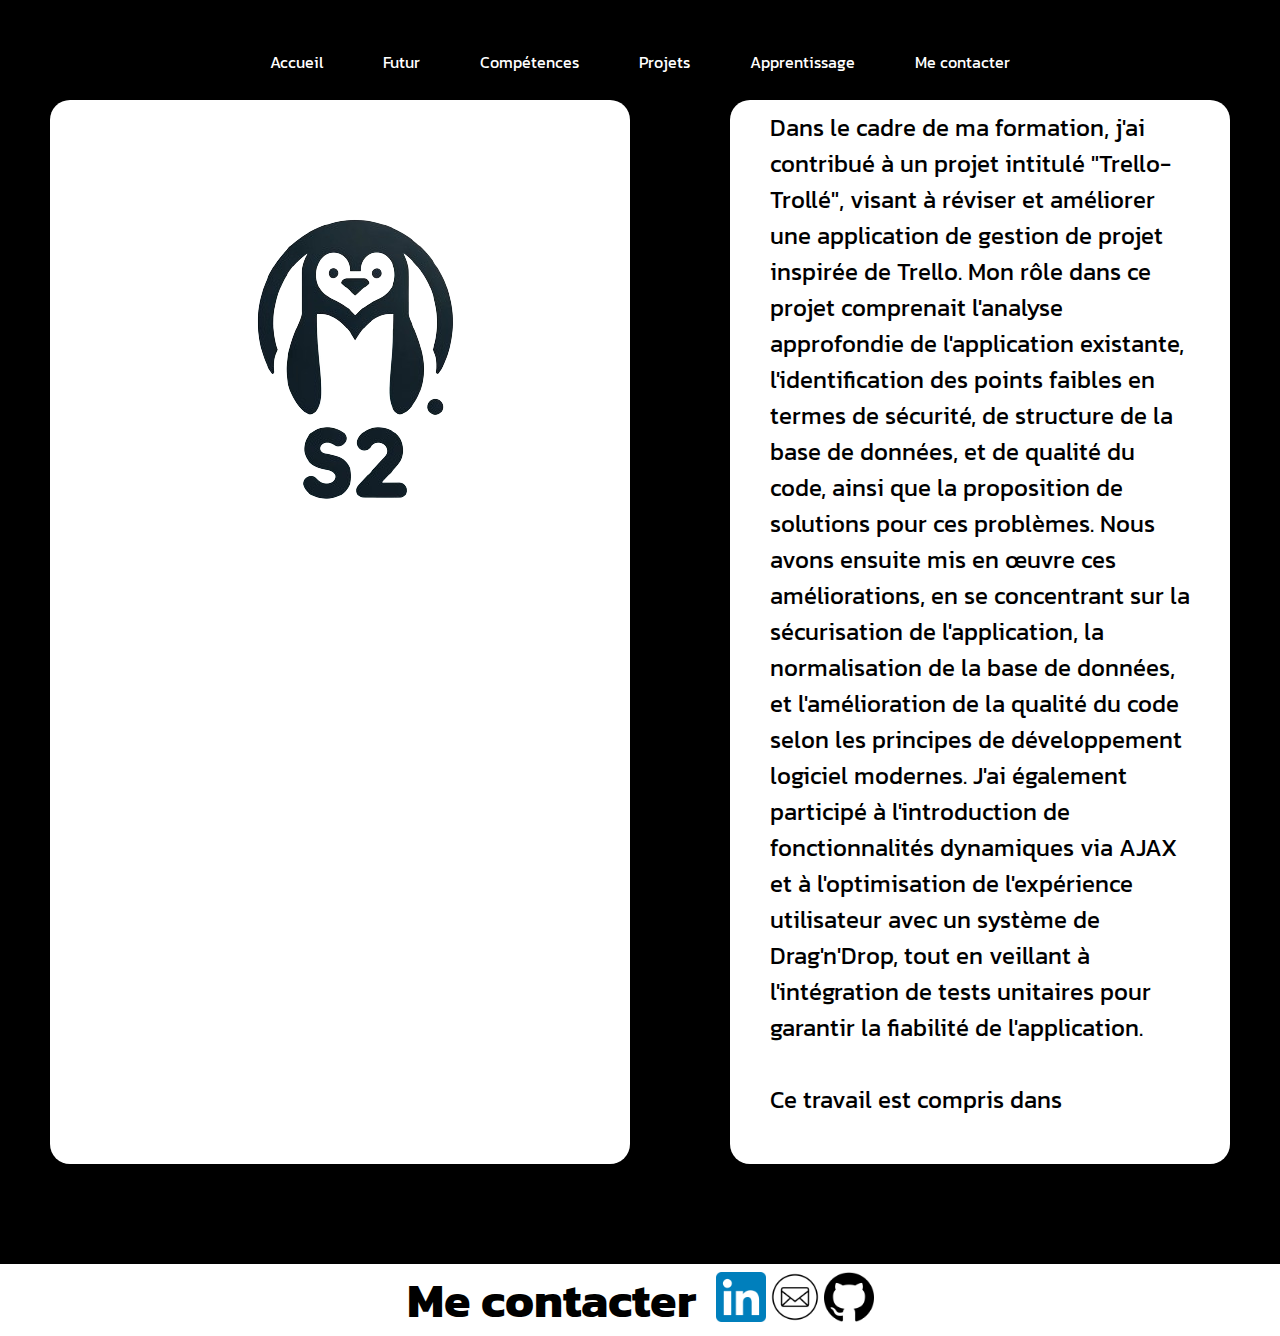
<file: trello.html>
<!DOCTYPE html>
<html lang="fr">
<head>
    <meta charset="UTF-8">
    <meta name="viewport" content="width=device-width, initial-scale=1.0">
    <title>Portfolio</title>
    <link rel="stylesheet" href="styles/style.css">
</head>

<body>
<nav class="navbar">
    <div class="navlinks">
        <ul>
            <li><a href="https://bnavic.github.io/">Accueil</a></li>
            <li><a href="#futur">Futur</a></li>
            <li><a href="#compétences">Compétences</a></li>
            <li><a href="#Projets">Projets</a></li>
            <li><a href="https://bnavic.github.io/apprentissage.html">Apprentissage</a></li>
            <li><a href="#me contacter">Me contacter</a></li>
        </ul>
    </div>
    <img src="images/burger.png" class="menu-burger">
</nav>
<div class="infos_travail">
    <div class="section dark" id="presentation">
        <div class="section claire carrePres">
        <img src="images/s2.png">
        </div>
        <div class="section claire carrePres" >
            <p id="text-dark"> 
                Dans le cadre de ma formation, j'ai contribué à un projet intitulé "Trello-Trollé", visant à réviser et améliorer une application de gestion de projet inspirée de Trello. Mon rôle dans ce projet comprenait l'analyse approfondie de l'application existante, l'identification des points faibles en termes de sécurité, de structure de la base de données, et de qualité du code, ainsi que la proposition de solutions pour ces problèmes.

                Nous avons ensuite mis en œuvre ces améliorations, en se concentrant sur la sécurisation de l'application, la normalisation de la base de données, et l'amélioration de la qualité du code selon les principes de développement logiciel modernes. J'ai également participé à l'introduction de fonctionnalités dynamiques via AJAX et à l'optimisation de l'expérience utilisateur avec un système de Drag'n'Drop, tout en veillant à l'intégration de tests unitaires pour garantir la fiabilité de l'application. 
                <br>
                <br>
                Ce travail est compris dans <span class="souligne">toutes les compétences </span>
            </p>
        </div>
    </div>
</div>
<div class = "contacts" id="me contacter">
    <h2>Me contacter</h2>
    <div class="moyens">
        <a href="https://www.linkedin.com/in/victor-bena-4b5262264/" target="_blank" rel="noopener noreferrer"><img class="images" src="images/LinkedIn.png"></a>
        <a href="mailto:victorbna@yahoo.com"><img class="images" src="images/mail.png"></a>
        <a href="https://github.com/bnavic"><img class="images" src="images/logo-github.png"></a>

    </div>
</div>

</body>
<script src="js/app.js"></script>
</html>
</file>
<file: styles/style.css>
@import url('https://fonts.googleapis.com/css2?family=Kanit:wght@300&display=swap');
  *{
      margin : 0;
      padding : 0;

  }

.navbar{
  position:absolute;
  padding: 50px;
  display: flex;
  justify-content: center;
  width: 100%;
  box-sizing: border-box;
  z-index: 100;
}

.navbar a{
  color: white;
  text-decoration: none;
}

.navbar .navlinks ul{
  display: flex;
  justify-content: center;
}

.navbar .navlinks ul li{
  margin: 0 30px;
}

.navbar .menu-burger{
  display: none;
  position: absolute;
  top: 35px;
  right:50px;
  width: 35px;
}

@media screen and (max-width:745px){
  
  .navbar{
    padding: 0;
  }

  .navbar .menu-burger{
    display: block;
  }

  .navlinks{
    position: absolute;
    flex-direction: column;
    background-color: rgba(0, 0, 0, 0.497);
    backdrop-filter: blur(7px);
    width: 100%;
    height: 100vh;
    display: flex;
    justify-content: center;
    align-items: center;
    margin-left: -1000%;
    transition: all 0.5s ease;
  }



  .navlinks ul{
    display: flex;
    flex-direction: column;
  
  }

  .navbar .navlinks ul li{
    margin: 30px;
    font-size: 1.5em;
  }
}



.mobile-menu{
  margin-left: 0;

}

body{
  font-family: 'Kanit';
}

.slider
 {
  width: 100%;
  height: 80vh;
  background-color: black;
  position: relative;

 }

.slider-image{
  width: 100%;
  height: 100%;
  object-fit: cover;
  filter:blur(2px);
}

.slider-content{
  position: absolute;
  top: 50%;
  left: 50%;
  transform: translate(-50%,-50%);
}

h1{
  color: #FFF;
  font-size: 5rem;
}

h1 span{
  display: inline-block;
  opacity: 0;
  transform: translateY(-30px);
  animation: apparition 0.8s 0.2s ease-out forwards;

}

.nsm{
  text-align: center;

}

p span{
  display: inline-block;
  opacity: 0;
  transform: translateY(-30px);
  animation: apparition 0.8s 0.4s ease-out forwards;
}


.slider-content p{
  color: #FFF;
  font-size: 2rem;
  font-weight: 300;
  
}

.section{
  padding: 100px 0;
}

.propos{
  max-width: 1200px;
}


.boxed{
  margin-inline: auto;
}

.container_competences{
  overflow: auto;
  box-sizing: border-box;
  display: flex;
  justify-content: space-around;
  flex-wrap: wrap;
}

.w40{
  width: 40%;
}

.w60{
  width: 60%;
}

.w25{
  width: 100%;
}

h2{
  font-size: 3rem;
}

p{
  font-size: 1.5rem;
  line-height: 1.5em;
}

.dark{
  background: black;
  color: #FFF;
}

.text-center{
  text-align: center;
  opacity: 0;
  transition: transform 1s ease, opacity 1s ease;
}

.text-center.active{
  transform: translateX(0%);
  opacity: 1;
}

.center-text{
  text-align: center;
  opacity: 1;
  transition: transform 1s ease, opacity 1s ease;
}

.center-text.active{
  transform: translateX(0%);
  opacity: 1;
}


.skill{
  display: flex;
  border-radius: 15px;
  padding: 20px;
  box-sizing: border-box;
  overflow: auto;
}

.container{
  background-color: rgb(34, 34, 34);
  padding: 10%;
  border-radius: 15%;
  margin-right: 30px;
  width: 50px;
  height: 50px;
  display: flex;
  align-items: center;
  justify-content: center;
  flex-direction: column;
  transition: transform 0.3s ease-in-out;
}

.container:hover{
  transform: scale(1.10);
}

.container_competences img {
  max-width: 100%;
  height: auto;
  object-fit: contain;
}

.images_icones{
  width: 100%;
  height: 100%;
  object-fit: contain;
}



.images{
  width: 50px;
  height: 50px;
}

.contacts{
  display: flex;
  justify-content: center; 
  align-items: center; 
  flex-wrap: wrap;
}

.contacts > *{
  margin: 0 10px;
}

@keyframes apparition{
  100%{
    opacity: 1;
    transform: none;
  }
}

@media (max-width: 600px) {
  .skills-container {
    flex-direction: column; 
  }
}


.skill::-webkit-scrollbar {
  width: 12px; 
}

.skill::-webkit-scrollbar-track {
  background: rgb(21, 21, 21);
}

.skill::-webkit-scrollbar-thumb {
  background: #555; 
  border-radius: 6px; 
}

.skill::-webkit-scrollbar-thumb:hover {
  background: #555; 
}

.dots {
  display: flex;
  justify-content: center;
  align-items: center;
  margin-top: 10px;
}

.vert{
  background-color : green;
}

.rouge{
  background-color: red;
}

.dots span {
  height: 10px;
  width: 10px;
  border-radius: 50%;
  display: inline-block;
  margin: 5px;
}

.container_projet {
  text-decoration: none;
  color: black;
  width: 30%;
  background-color: #f5f5f5;
  border: 1px solid #ddd;
  box-shadow: 0 4px 8px rgba(0,0,0,0.1);
  padding: 20px;
  border-radius: 10px;
  transition: transform 0.3s ease-in-out;
}

.container_projet.active{
  transform: translateX(0%);
  opacity: 1;
}

.container_projets {

  position: relative;
  display: flex;
  justify-content: center;
  align-items: stretch;
  flex-wrap: wrap;
  gap: 20px;
}

.container_projet:hover {
  transform: scale(1.05);
}

.container_projets.active{
  opacity: 1;
  transition: transform 1s ease, opacity 1s ease;

}

.images_projets{
  height: 30%;
  width: 80%;
}


@media (max-width: 600px) {
  .container_projet {
    width: 100%;
  }
}

.test{
  display: block;
  position: absolute;
  left: -100%;
  padding: 0 .25em;
  transition: all .5s;
}

.container_projet img{
  max-width: 100%;
  margin: auto  ;
  object-fit: cover;
  z-index: 1;
  position: relative;
}


.container_projet:hover{
  opacity: 1;
  height: auto;
}

@media (max-width:1280px) {
  .flex{
    padding: 0 40px;
  }
}

.texteur{
  align-items: center;
  padding: 0 20px;
}

.btn {
  height: 100px;
  width: 100px;
  background: white;
  border-radius: 50%;
  display: flex;
  justify-content: center;
  align-items: center;
  position: fixed;
  right: 20px;
  bottom: 20px;
  cursor: pointer;
}

.icone {
  width: 50px;
}

.download{
  color: #ddd;
  text-decoration: none;
  background-color: black;
  border-radius: 20px;
  padding: 5px;
}

.claire{
  background-color: white;
}

#presentation{
  display: flex;
}

.carrePres{
  border-radius: 20px;
  color: black;
  max-width: 50%;
  padding:10px 40px;
  margin-left: 50px;
  margin-right: 50px;
}


#text{
  padding: 5px;
}

.souligne{
  text-decoration: underline;
}

.mid{
  justify-content: center;
  justify-items: center;
  
}

.none{
  text-decoration: none;
  color: black;
  font-weight: bold;
}

.image-data {
  width: 100%; 
  height: auto; 
  display: block; 
  margin-top: 10px;
}
</file>
